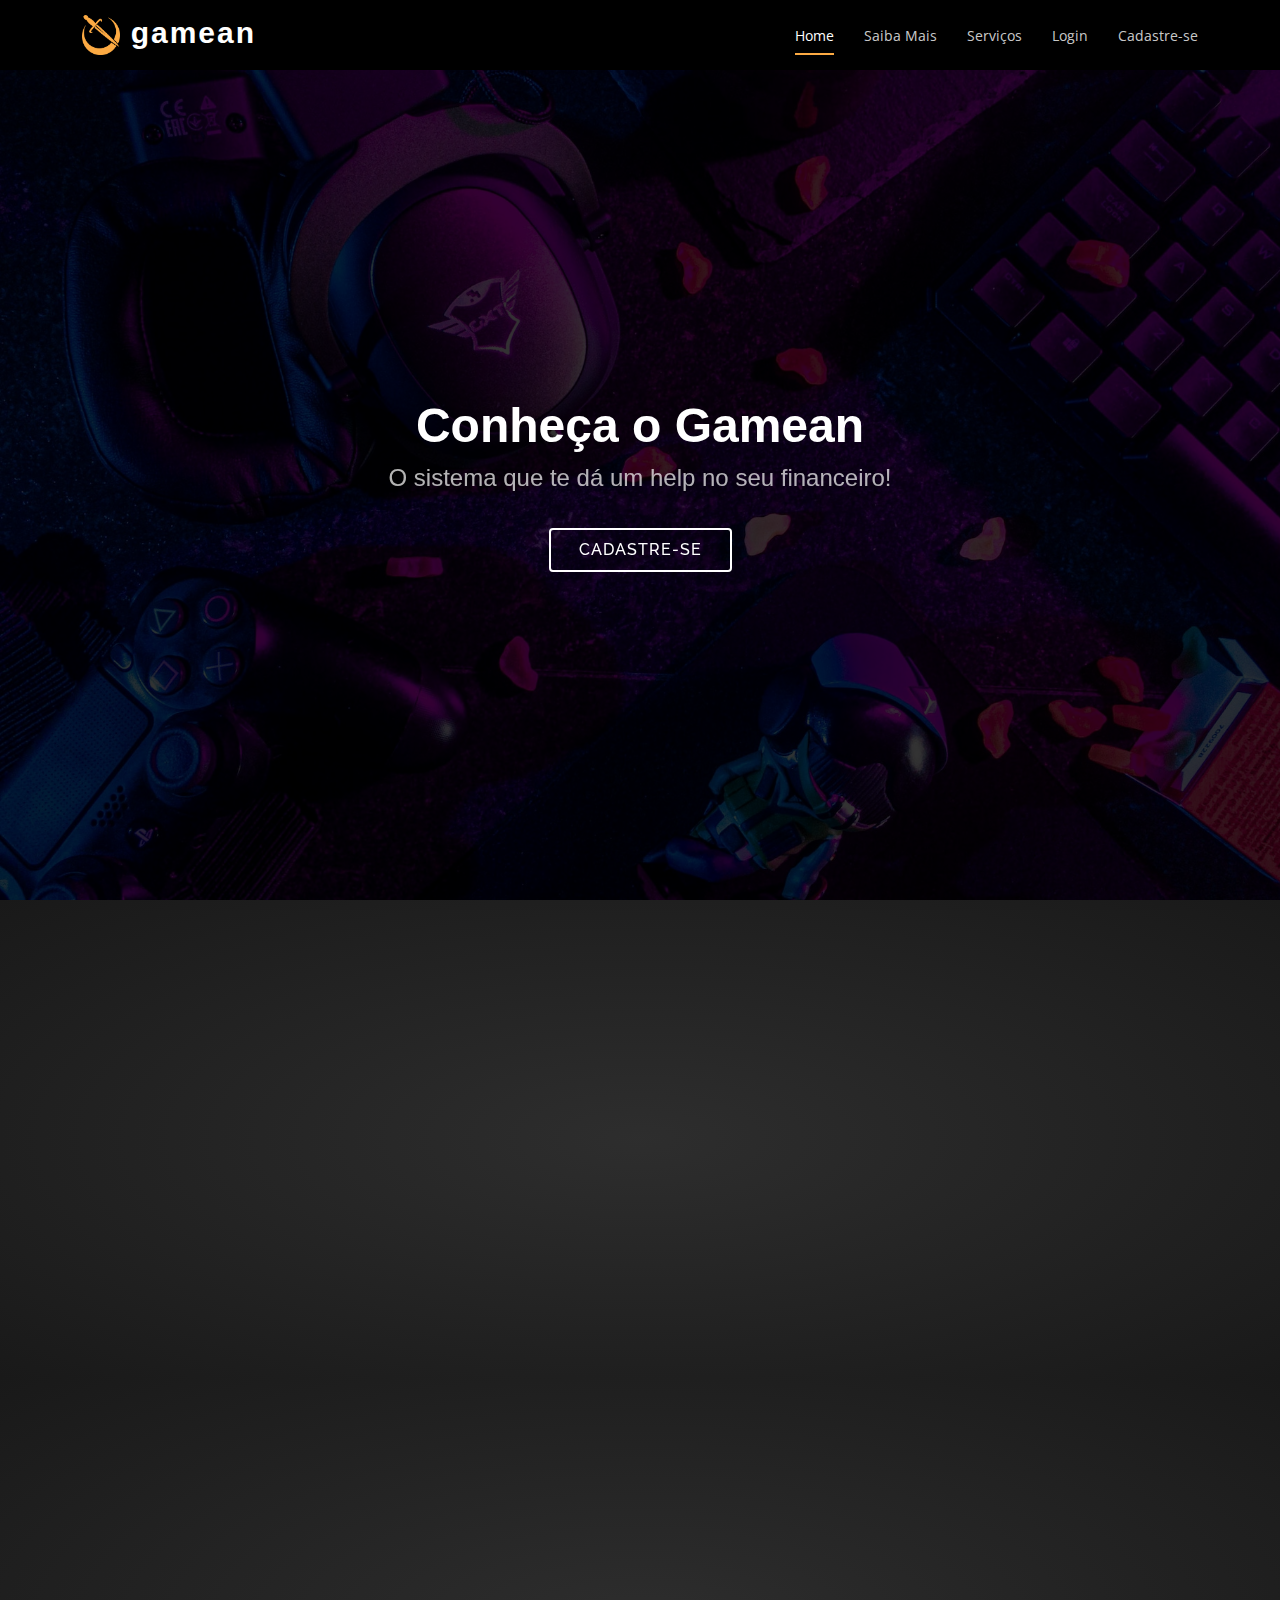
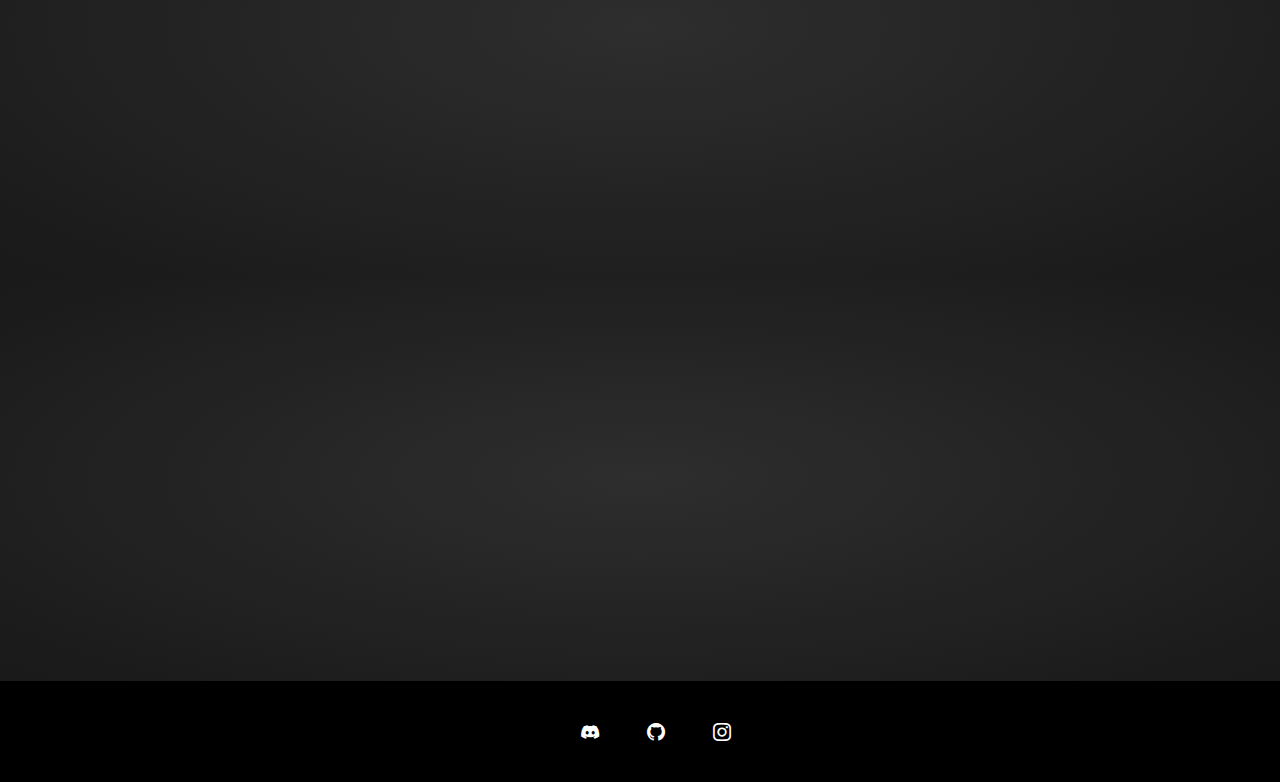
<file: index.html>
<!DOCTYPE html>
<html lang="pt-BR">

<head>
  <meta charset="utf-8">
  <meta content="width=device-width, initial-scale=1.0" name="viewport">

  <title>Gamean</title>
  <meta content="" name="description">
  <meta content="" name="keywords">

  <!-- Favicons -->
  <link href="static/img/logo-gamean-branco-1000x1000.png" rel="icon">

  <!-- Google Fonts -->
  <link href="https://fonts.cdnfonts.com/css/megabyte?styles=84957" rel="stylesheet">
  <link href="https://fonts.googleapis.com/css?family=Open+Sans:300,300i,400,400i,600,600i,700,700i|Raleway:300,300i,400,400i,500,500i,600,600i,700,700i|Poppins:300,300i,400,400i,500,500i,600,600i,700,700i" rel="stylesheet">

  <!-- Vendor CSS Files -->
  <link href="static/vendor/aos/aos.css" rel="stylesheet">
  <link href="static/vendor/bootstrap/css/bootstrap.min.css" rel="stylesheet">
  <link href="static/vendor/bootstrap-icons/bootstrap-icons.css" rel="stylesheet">

  <!-- Template Main CSS File -->
  <link href="static/css/style.css" rel="stylesheet">

</head>

<body>

  <!-- ======= Header ======= -->
  <header id="header" class="fixed-top d-flex align-items-center">
    <div class="container d-flex justify-content-between">

      <div class="logo">
        <h1><a href="/"><img src="static/img/logo-gamean-colorido-1000x1000.png"> gamean</a></h1>
      </div>

      <nav id="navbar" class="navbar">
        <ul>
          <li><a class="nav-link scrollto active" href="#hero">Home</a></li>
          <li><a class="nav-link scrollto" href="#about">Saiba Mais</a></li>
          <li><a class="nav-link scrollto" href="#services">Serviços</a></li>
          <li><a class="nav-link" href="/login">Login</a></li>
          <li><a class="nav-link" href="/signup">Cadastre-se</a></li>
        </ul>
        <i class="bi bi-list mobile-nav-toggle"></i>
      </nav><!-- .navbar -->

    </div>
  </header><!-- End Header -->

  <!-- ======= Hero Section ======= -->
  <section id="hero" class="d-flex flex-column justify-content-center align-items-center">
    <div class="container text-center text-md-left" data-aos="fade-up">
      <h1>Conheça o Gamean</h1>
      <h2>O sistema que te dá um help no seu financeiro!</h2>
      <a href="/signup" class="btn-get-started">Cadastre-se</a>
    </div>
  </section><!-- End Hero -->

  <main id="main">

    <!-- ======= About Section ======= -->
    <section id="about" class="about">
      <div class="container text-white">

        <div class="row">
          <div class="col-xl-6 col-lg-7" data-aos="fade-right">
            <img src="static/img/img-about.jpg" class="img-fluid" alt="">
          </div>
          <div class="col-xl-6 col-lg-5 pt-5 pt-lg-0">
            <h3 data-aos="fade-up">Gerencie suas finanças como um verdadeiro campeão.</h3>
            <div class="icon-box" data-aos="fade-up">

              <h4>Dê um upgrade nas suas finanças e conquiste sua liberdade!</h4>
              <p>Nosso website de gerenciamento financeiro foi criado para gamers e streamers que desejam alcançar
                o sucesso financeiro enquanto se divertem. Aprenda a maximizar ganhos, planejar orçamento e investir
                de forma inteligente, independentemente do seu nível de experiência. Junte-se a nós e jogue com as
                regras do sucesso financeiro.</p>
            </div>
          </div>
        </div>

      </div>
    </section><!-- End About Section -->
    <!-- ======= Features Section ======= -->
    <section id="features" class="features">
      <div class="container">

        <div class="row">
          <div class="col-lg-4 mb-5 mb-lg-0" data-aos="fade-right" style="border-radius: 25%;">
            <ul class="nav nav-tabs flex-column">
              <li class="nav-item">
                <a class="nav-link active show" data-bs-toggle="tab" href="#tab-1">
                  <h4>Cansado de Sofrer?</h4>
                  <p>Deixe suas finanças conosco!</p>
                </a>
              </li>
              <li class="nav-item mt-2">
                <a class="nav-link" data-bs-toggle="tab" href="#tab-2">
                  <h4>Expanda seu inventário financeiro</h4>
                  <p>Conquiste uma vida gamer próspera!</p>
                </a>
              </li>
              <li class="nav-item mt-2">
                <a class="nav-link" data-bs-toggle="tab" href="#tab-3">
                  <h4>Foco no Clutch!</h4>
                  <p>Faça seus ganhos crescerem junto com suas ranqueadas!</p>
                </a>
              </li>
              <li class="nav-item mt-2">
                <a class="nav-link" data-bs-toggle="tab" href="#tab-4">
                  <h4>Gerencie seu Loot</h4>
                  <p>Ganhe no mundo real com nosso sistema financeiro gamer-friendly!</p>
                </a>
              </li>
            </ul>
          </div>
          <div class="col-lg-7 ml-auto" data-aos="fade-left">
            <div class="tab-content">
              <div class="tab-pane active show" id="tab-1">
                <figure>
                  <img src="static/img/features-1.jpg" alt="" class="img-fluid">
                </figure>
              </div>
              <div class="tab-pane" id="tab-2">
                <figure>
                  <img src="static/img/features-2.jpg" alt="" class="img-fluid">
                </figure>
              </div>
              <div class="tab-pane" id="tab-3">
                <figure>
                  <img src="static/img/features-3.jpg" alt="" class="img-fluid">
                </figure>
              </div>
              <div class="tab-pane" id="tab-4">
                <figure>
                  <img src="static/img/features-4.jpg" alt="" class="img-fluid">
                </figure>
              </div>
            </div>
          </div>
        </div>

      </div>
    </section><!-- End Features Section -->

    <!-- ======= Services Section ======= -->
    <section id="services" class="services section-bg">
      <div class="container">

        <div class="section-title" data-aos="fade-up">
          <h2>Nossos Serviços</h2>
        </div>

        <div class="row">
          <div class="col-md-6 col-lg-3 d-flex align-items-stretch mb-5 mb-lg-0" data-aos="fade-up">
            <div class="icon-box icon-box-white">
              <div class="icon"><i class="bi bi-exclamation-circle"></i></div>
              <h4 class="title mt-3">Avisos e Limites</h4>
              <p class="description">Receba alertas personalizados para controlar seus gastos e estabeleça limites financeiros.</p>
            </div>
          </div>

          <div class="col-md-6 col-lg-3 d-flex align-items-stretch mb-5 mb-lg-0" data-aos="fade-up" data-aos-delay="100">
            <div class="icon-box icon-box-green">
              <div class="icon"><i class="bi bi-piggy-bank"></i></div>
              <h4 class="title mt-3"><a href="">Visualização de Lucros</a></h4>
              <p class="description">Acompanhe facilmente seus ganhos com gráficos claros e detalhados.</p>
            </div>
          </div>

          <div class="col-md-6 col-lg-3 d-flex align-items-stretch mb-5 mb-lg-0" data-aos="fade-up" data-aos-delay="200">
            <div class="icon-box icon-box-blue">
              <div class="icon"><i class="bi bi-award"></i></div>
              <h4 class="title mt-3"><a href="">Tudo em um só lugar</a></h4>
              <p class="description">Tenha todas as informações financeiras em um único local para uma gestão completa.</p>
            </div>
          </div>

          <div class="col-md-6 col-lg-3 d-flex align-items-stretch mb-5 mb-lg-0" data-aos="fade-up" data-aos-delay="300">
            <div class="icon-box icon-box-pink">
              <div class="icon"><i class="bi bi-boxes"></i></div>
              <h4 class="title mt-3"><a href="">Fácil e Intuitivo</a></h4>
              <p class="description">Navegue e tome decisões financeiras com confiança, sem conhecimentos avançados.</p>
            </div>
          </div>

        </div>

      </div>
    </section><!-- End Services Section -->
  </main><!-- End #main -->

  <!-- ======= Footer ======= -->
  <footer id="footer">
    <div class="container">
      <ul class="wrapper">
        <li class="icon discord">
          <span class="tooltip">Discord</span>
          <span><i class="bi bi-discord"></i></span>
        </li>
        <li class="icon github">
          <span class="tooltip">Github</span>
          <span><i class="bi bi-github"></i></span>
        </li>
        <li class="icon instagram">
          <span class="tooltip">Instagram</span>
          <span><i class="bi bi-instagram"></i></span>
        </li>
      </ul>
    </div>
  </footer>
  <!-- End Footer -->

  <a href="#" class="back-to-top d-flex align-items-center justify-content-center"><i class="bi bi-arrow-up-short"></i></a>


  <script src="static/vendor/aos/aos.js"></script>
  <script src="static/vendor/bootstrap/js/bootstrap.bundle.min.js"></script>
  <script src="static/vendor/glightbox/js/glightbox.min.js"></script>

  <script src="static/vendor/swiper/swiper-bundle.min.js"></script>


  <script src="static/js/main.js"></script>

</body>

</html>
</file>
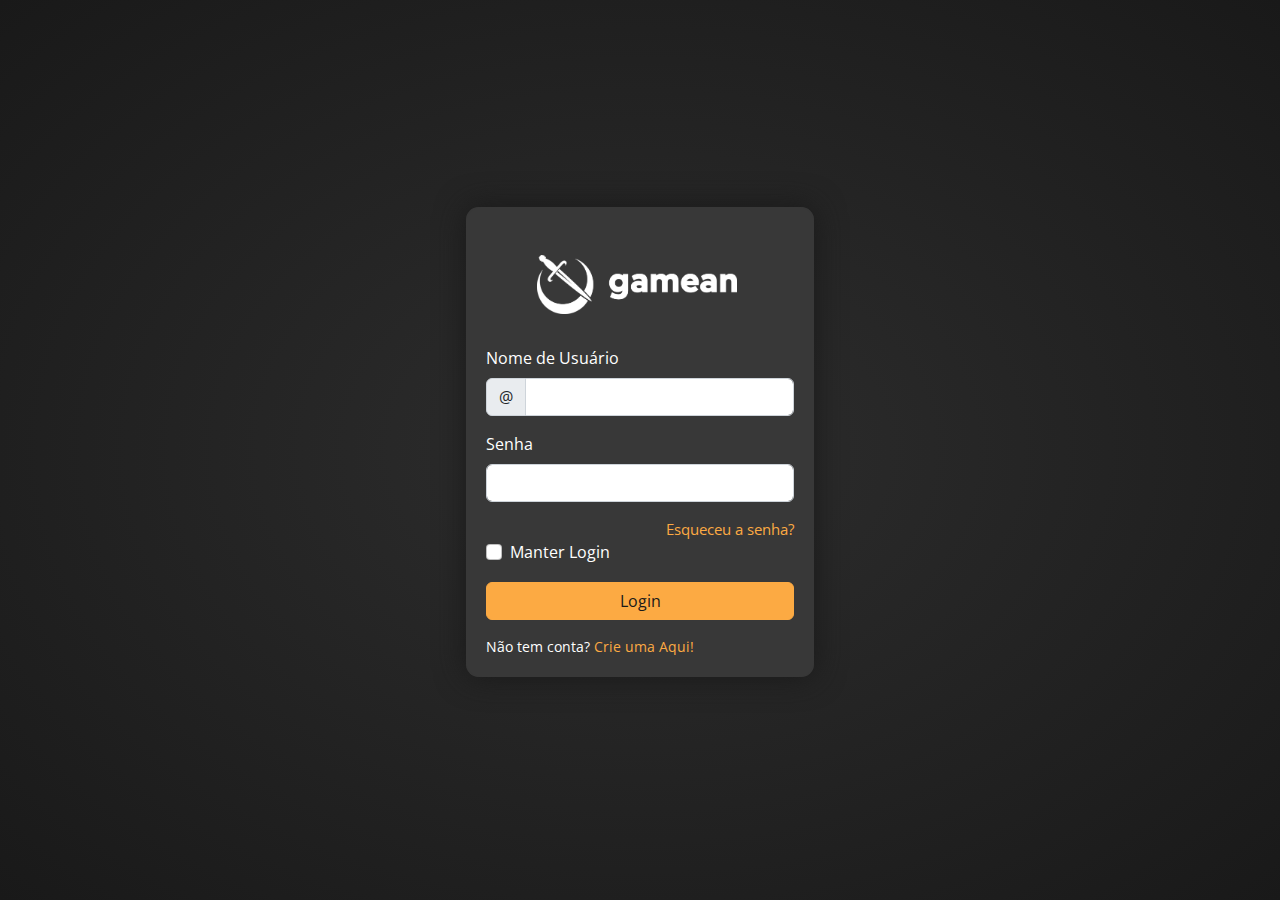
<file: pages-login.html>
<!DOCTYPE html>
<html lang="pt-BR">

<head>
  <meta charset="utf-8">
  <meta content="width=device-width, initial-scale=1.0" name="viewport">

  <title>Login</title>

  <link href="static/img/favicon.png" rel="stylesheet">
  <link href="static/img/apple-touch-icon.png" rel="stylesheet">

  <link href="https://fonts.gstatic.com" rel="preconnect">
  <link href="https://fonts.googleapis.com/css?family=Open+Sans:300,300i,400,400i,600,600i,700,700i|Nunito:300,300i,400,400i,600,600i,700,700i|Poppins:300,300i,400,400i,500,500i,600,600i,700,700i" rel="stylesheet">
  <link href="https://fonts.googleapis.com/css2?family=Raleway:wght@500&display=swap" rel="stylesheet">

  <link href="static/vendor/bootstrap/css/bootstrap.min.css" rel="stylesheet">
  <link href="static/css/style.css" rel="stylesheet">
  <link href="static/css/inner-style.css" rel="stylesheet">
</head>
<body>
  <main>
    <div class="container">
      <section class="section register min-vh-100 d-flex flex-column align-items-center justify-content-center py-4">
        <div class="container">
          <div class="row justify-content-center">
            <div class="col-lg-4 col-md-6 d-flex flex-column align-items-center justify-content-center">
              <div class="card mb-3">
                <div class="inner-card-body">
                  <div class="pt-4 pb-2">
                    <div class="d-flex justify-content-center py-4">
                      <a href="/" class="logo-inner d-flex align-items-center w-auto">
                          <img src="static/img/logo-gamean-branco.png">
                      </a>
                    </div>
                  </div>
                  <form class="row g-3 needs-validation" novalidate>
                    <div class="col-12">
                      <label for="username" class="form-label">Nome de Usuário</label>
                      <div class="input-group has-validation">
                        <span class="input-group-text" id="inputGroupPrepend">@</span>
                        <input type="text" name="username" class="form-control" id="username" required>
                        <div class="invalid-feedback">Insira seu nome de usuário.</div>
                      </div>
                    </div>

                    <div class="col-12">
                      <label for="yourPassword" class="form-label">Senha</label>
                      <input type="password" name="password" class="form-control" id="yourPassword" required>
                      <div class="invalid-feedback">Insira sua senha!</div>
                    </div>

                    <div class="col-12">
                      <span class="d-flex justify-content-end">
                          <a href="/" style="font-size: 0.95rem;">Esqueceu a senha?</a>
                        </span>
                      <div class="form-check">
                        <input class="form-check-input" type="checkbox" name="remember" value="true" id="rememberMe">
                        <label class="form-check-label" for="rememberMe">Manter Login</label>
                      </div>
                    </div>
                    <div class="col-12">
                      <button class="btn btn-primary w-100" type="submit">Login</button>
                    </div>
                    <div class="col-12">
                      <p class="small mb-0">Não tem conta? <a href="/signup">Crie uma Aqui!</a></p>
                    </div>
                  </form>
                </div>
              </div>
            </div>
          </div>
        </div>
      </section>
    </div>
  </main>
  <a href="#" class="back-to-top d-flex align-items-center justify-content-center"><i class="bi bi-arrow-up-short"></i></a>

  <script src="static/js/main.js"></script>
  <script src="static/vendor/bootstrap/js/bootstrap.bundle.min.js"></script>

</body>
</html>
</file>
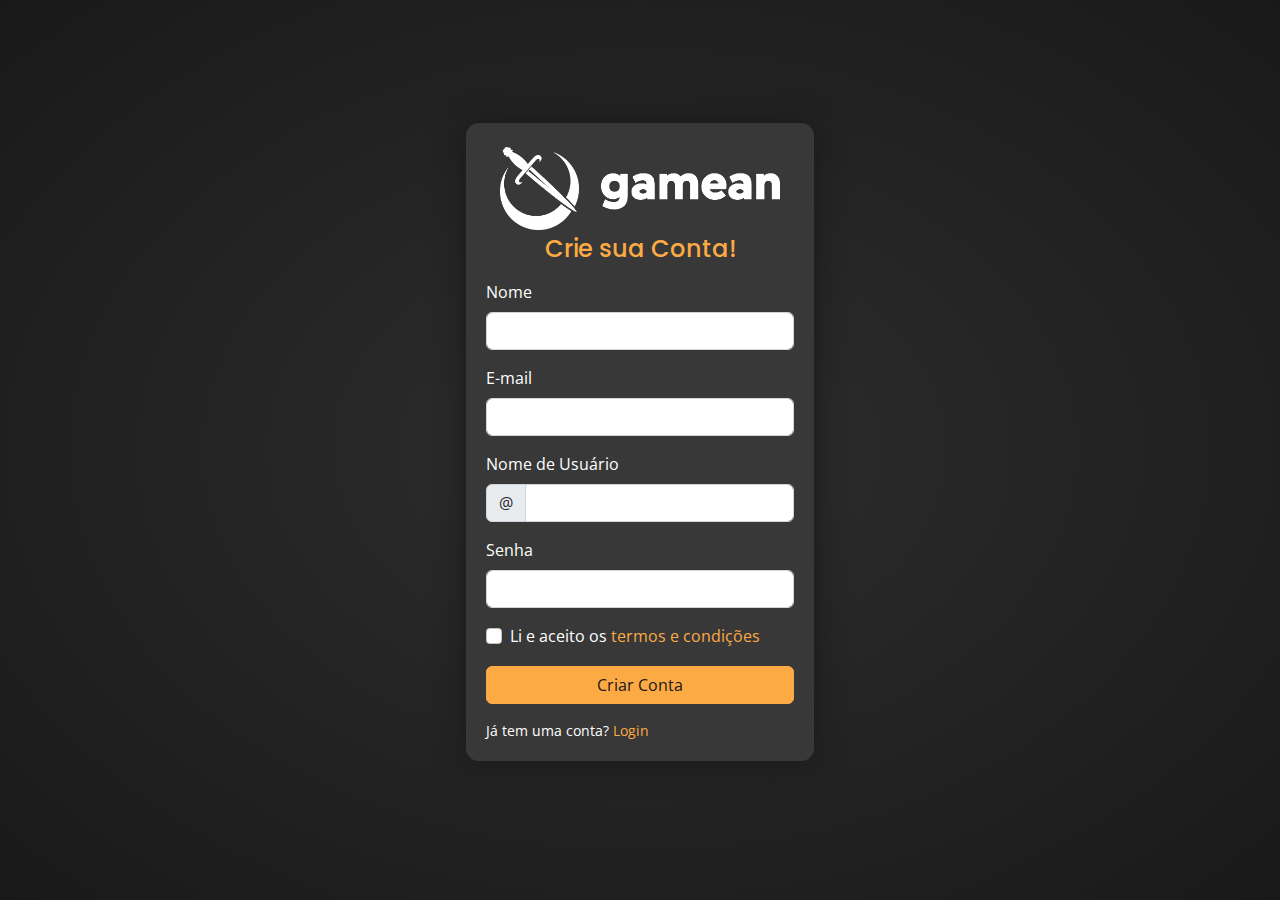
<file: pages-register.html>
<!DOCTYPE html>
<html lang="en">

<head>
  <meta charset="utf-8">
  <meta content="width=device-width, initial-scale=1.0" name="viewport">

  <title>Cadastre-se</title>

  <!-- Favicons -->
  <link href="static/img/favicon.png" rel="stylesheet">
  <link href="static/img/apple-touch-icon.png" rel="stylesheet">

  <!-- Google Fonts -->
  <link href="https://fonts.gstatic.com" rel="preconnect">
  <link href="https://fonts.googleapis.com/css?family=Open+Sans:300,300i,400,400i,600,600i,700,700i|Nunito:300,300i,400,400i,600,600i,700,700i|Poppins:300,300i,400,400i,500,500i,600,600i,700,700i" rel="stylesheet">

  <!-- Vendor CSS Files -->
  <link href="static/vendor/bootstrap/css/bootstrap.min.css" rel="stylesheet">
  <link href="static/css/style.css" rel="stylesheet">
  <link href="static/css/inner-style.css" rel="stylesheet">
  <link href="static/vendor/bootstrap-icons/bootstrap-icons.css" rel="stylesheet">

</head>

<body>

  <main>
    <div class="container">

      <section class="section register min-vh-100 d-flex flex-column align-items-center justify-content-center py-4">
        <div class="container">
          <div class="row justify-content-center">
            <div class="col-lg-4 col-md-6 d-flex flex-column align-items-center justify-content-center">

              <div class="card mb-3">

                <div class="inner-card-body">

                  <div class="pt-4 pb-2">
                    <div class="d-flex justify-content-center">
                      <img class="logo-inner" src="static/img/logo-gamean-branco.png">
                    </div>
                    <h6 class="card-title text-center pb-0 fs-4">Crie sua Conta!</h6>
                  </div>

                  <form class="row g-3 needs-validation" novalidate>
                    <div class="col-12">
                      <label for="name" class="form-label">Nome</label>
                      <input type="text" name="name" class="form-control" id="name" required>
                      <div class="invalid-feedback">Digite seu nome</div>
                    </div>

                    <div class="col-12">
                      <label for="email" class="form-label">E-mail</label>
                      <input type="email" name="email" class="form-control" id="email" required>
                      <div class="invalid-feedback"></div>
                      <div class="invalid-feedback">Digite seu endereço de E-mail</div>
                    </div>

                    <div class="col-12">
                      <label for="username" class="form-label">Nome de Usuário</label>
                      <div class="input-group has-validation">
                        <span class="input-group-text" id="inputGroupPrepend">@</span>
                        <input type="text" name="username" class="form-control" id="username" required>
                        <div class="invalid-feedback">Escolha um nome de usuário</div>
                      </div>
                    </div>

                    <div class="col-12">
                      <label for="password" class="form-label">Senha</label>
                      <input type="password" name="password" class="form-control" id="password" required>
                      <div class="invalid-feedback">Digite uma senha</div>
                    </div>

                    <div class="col-12">
                      <div class="form-check">
                        <input class="form-check-input" name="terms" type="checkbox" value="" id="acceptTerms" required>
                        <label class="form-check-label" for="acceptTerms">Li e aceito os <a href="#">termos e condições</a></label>
                      </div>
                    </div>
                    <div class="col-12">
                      <button class="btn btn-primary w-100" type="submit">Criar Conta</button>
                    </div>
                    <div class="col-12">
                      <p class="small mb-0">Já tem uma conta? <a href="/login">Login</a></p>
                    </div>
                  </form>
                </div>
              </div>
            </div>
          </div>
        </div>

      </section>

    </div>
  </main>

  <a href="#" class="back-to-top d-flex align-items-center justify-content-center"><i class="bi bi-arrow-up-short"></i></a>

  <script src="static/js/main.js"></script>
  <script src="static/vendor/bootstrap/js/bootstrap.bundle.min.js"></script>

</body>

</html>
</file>
<file: static/css/style.css>
/**
* Template Name: Maxim
* Updated: Mar 10 2023 with Bootstrap v5.2.3
* Template URL: https://bootstrapmade.com/maxim-free-onepage-bootstrap-theme/
* Author: BootstrapMade.com
* License: https://bootstrapmade.com/license/
*/

/*--------------------------------------------------------------
# General
--------------------------------------------------------------*/
:root {
  scroll-behavior: smooth;
}

body {
  font-family: "Open Sans", sans-serif;
  background: radial-gradient(farthest-corner, #383838 -50%, #191919);
}

a {
  color: #fcaa43;
  text-decoration: none;
}

a:hover {
  color: #ab77fa;
  text-decoration: none;
}

h1,
h2,
h3,
h4,
h5,
h6 {
  font-family: 'Megabyte', sans-serif;
}

/*--------------------------------------------------------------
# Back to top button
--------------------------------------------------------------*/
.back-to-top {
  position: fixed;
  visibility: hidden;
  opacity: 0;
  right: 15px;
  bottom: 15px;
  z-index: 996;
  background: #fcaa43;
  width: 40px;
  height: 40px;
  border-radius: 4px;
  transition: all 0.4s;
}

.back-to-top i {
  font-size: 28px;
  color: #fff;
  line-height: 0;
}

.back-to-top:hover {
  background: #fcaa43;
  color: #fff;
}

.back-to-top.active {
  visibility: visible;
  opacity: 1;
}

/*--------------------------------------------------------------
# Disable aos animation delay on mobile devices
--------------------------------------------------------------*/
@media screen and (max-width: 768px) {
  [data-aos-delay] {
    transition-delay: 0 !important;
  }
}

/*--------------------------------------------------------------
# Header
--------------------------------------------------------------*/
#header {
  height: 70px;
  transition: all 0.5s;
  z-index: 997;
  background: #000;
}

#header .logo h1 {
  font-size: 30px;
  margin: 0;
  padding: 6px 0;
  line-height: 1;
  font-weight: 700;
  letter-spacing: 2px;
}

#header .logo h1 a,
#header .logo h1 a:hover {
  color: #fff;
  text-decoration: none;
}

#header .logo img {
  padding: 0;
  margin: 0;
  max-height: 40px;
}

@media (max-width: 992px) {
  #header {
    height: 60px;
  }
}

/*--------------------------------------------------------------
# Navigation Menu
--------------------------------------------------------------*/
/**
* Desktop Navigation 
*/
.navbar {
  padding: 0;
}

.navbar ul {
  margin: 0;
  padding: 0;
  display: flex;
  list-style: none;
  align-items: center;
}

.navbar li {
  position: relative;
}

.navbar>ul>li+li {
  margin-left: 30px;
}

.navbar a,
.navbar a:focus {
  display: flex;
  align-items: center;
  justify-content: space-between;
  padding: 12px 0;
  font-size: 14px;
  color: rgba(255, 255, 255, 0.8);
  white-space: nowrap;
  transition: 0.3s;
  position: relative;
}

.navbar a i,
.navbar a:focus i {
  font-size: 12px;
  line-height: 0;
  margin-left: 5px;
}

.navbar>ul>li>a:before {
  content: "";
  position: absolute;
  width: 100%;
  height: 2px;
  bottom: 3px;
  left: 0;
  background-color: #fcaa43;
  visibility: hidden;
  width: 0px;
  transition: all 0.3s ease-in-out 0s;
}

.navbar a:hover:before,
.navbar li:hover>a:before,
.navbar .active:before {
  visibility: visible;
  width: 100%;
}

.navbar a:hover,
.navbar .active,
.navbar .active:focus,
.navbar li:hover>a {
  color: #fff;
}

.navbar .dropdown ul {
  display: block;
  position: absolute;
  left: 0;
  top: 100%;
  margin: 0;
  padding: 10px 0;
  z-index: 99;
  opacity: 0;
  visibility: hidden;
  background: #fff;
  box-shadow: 0px 0px 30px rgba(127, 137, 161, 0.25);
  transition: 0.3s;
}

.navbar .dropdown ul li {
  min-width: 200px;
}

.navbar .dropdown ul a {
  padding: 10px 20px;
  font-size: 14px;
  text-transform: none;
  font-weight: 500;
  color: #062822;
}

.navbar .dropdown ul a i {
  font-size: 12px;
}

.navbar .dropdown ul a:hover,
.navbar .dropdown ul .active:hover,
.navbar .dropdown ul li:hover>a {
  color: #1bac91;
}

.navbar .dropdown:hover>ul {
  opacity: 1;
  visibility: visible;
}

.navbar .dropdown .dropdown ul {
  top: 0;
  left: calc(100% - 30px);
  visibility: hidden;
}

.navbar .dropdown .dropdown:hover>ul {
  opacity: 1;
  top: 0;
  left: 100%;
  visibility: visible;
}

@media (max-width: 1366px) {
  .navbar .dropdown .dropdown ul {
    left: -90%;
  }

  .navbar .dropdown .dropdown:hover>ul {
    left: -100%;
  }
}

/**
* Mobile Navigation 
*/
.mobile-nav-toggle {
  color: #fff;
  font-size: 28px;
  cursor: pointer;
  display: none;
  line-height: 0;
  transition: 0.5s;
}

@media (max-width: 991px) {
  .mobile-nav-toggle {
    display: block;
  }

  .navbar ul {
    display: none;
  }
}

.navbar-mobile {
  position: fixed;
  overflow: hidden;
  top: 0;
  right: 0;
  left: 0;
  bottom: 0;
  background: rgba(16, 31, 29, 0.9);
  transition: 0.3s;
  z-index: 0;
}

.navbar-mobile .mobile-nav-toggle {
  position: absolute;
  top: 15px;
  right: 15px;
}

.navbar-mobile ul {
  display: block;
  position: absolute;
  top: 55px;
  right: 15px;
  bottom: 15px;
  left: 15px;
  padding: 10px 0;
  background-color: #fff;
  overflow-y: auto;
  transition: 0.3s;
}

.navbar-mobile>ul>li+li {
  margin: 0;
}

.navbar-mobile a:hover:before,
.navbar-mobile li:hover>a:before,
.navbar-mobile .active:before {
  visibility: hidden;
}

.navbar-mobile a,
.navbar-mobile a:focus {
  padding: 10px 20px;
  font-size: 15px;
  color: #21413c;
}

.navbar-mobile a:hover,
.navbar-mobile .active,
.navbar-mobile li:hover>a {
  color: #1bac91;
}

.navbar-mobile .getstarted,
.navbar-mobile .getstarted:focus {
  margin: 15px;
}

.navbar-mobile .dropdown ul {
  position: static;
  display: none;
  margin: 10px 20px;
  padding: 10px 0;
  z-index: 99;
  opacity: 1;
  visibility: visible;
  background: #fff;
  box-shadow: 0px 0px 30px rgba(127, 137, 161, 0.25);
}

.navbar-mobile .dropdown ul li {
  min-width: 200px;
}

.navbar-mobile .dropdown ul a {
  padding: 10px 20px;
}

.navbar-mobile .dropdown ul a i {
  font-size: 12px;
}

.navbar-mobile .dropdown ul a:hover,
.navbar-mobile .dropdown ul .active:hover,
.navbar-mobile .dropdown ul li:hover>a {
  color: #1bac91;
}

.navbar-mobile .dropdown>.dropdown-active {
  display: block;
}

/*--------------------------------------------------------------
# Hero Section
--------------------------------------------------------------*/
#hero {
  width: 100%;
  height: calc(100vh - 70px);
  background: url("../img/hero-bg.jpg") center center;
  background-size: cover;
  position: relative;
  margin-top: 70px;
  padding: 0;
}

#hero:before {
  content: "";
  background: rgba(0, 0, 0, 0.8);
  position: absolute;
  bottom: 0;
  top: 0;
  left: 0;
  right: 0;
}

#hero .container {
  z-index: 2;
}

#hero h1 {
  margin: 0 0 10px 0;
  font-size: 48px;
  font-weight: 700;
  line-height: 56px;
  color: #fff;
}

#hero h2 {
  color: rgba(255, 255, 255, 0.7);
  margin-bottom: 35px;
  font-size: 24px;
}

#hero .btn-get-started {
  font-family: "Raleway", sans-serif;
  text-transform: uppercase;
  font-weight: 500;
  font-size: 16px;
  letter-spacing: 1px;
  display: inline-block;
  padding: 8px 28px;
  border-radius: 4px;
  transition: 0.5s;
  border: 2px solid #fff;
  color: #fff;
}

#hero .btn-get-started:hover {
  border-color: #fcaa43;
  color: #000;
  background: #fcaa43;
}

@media (min-width: 1024px) {
  #hero {
    background-attachment: fixed;
  }
}

@media (max-width: 992px) {
  #hero {
    margin-top: 60px;
    height: calc(100vh - 60px);
  }
}

@media (max-width: 768px) {
  #hero h1 {
    font-size: 28px;
    line-height: 36px;
  }

  #hero h2 {
    font-size: 18px;
    line-height: 24px;
    margin-bottom: 30px;
  }
}

/*--------------------------------------------------------------
# Sections General
--------------------------------------------------------------*/
section {
  padding: 0 0;
  overflow: hidden;
}

.section-bg {
  background-color: #f2f9f8;
}

.section-title {
  padding-bottom: 40px;
  text-align: center;
  color: #fff;
}

.section-title h2 {
  font-size: 36px;
  font-weight: 300;
  margin-bottom: 20px;
  padding-bottom: 0;
  color: #fcaa43;
}

.section-title p {
  margin-bottom: 0;
}

/*--------------------------------------------------------------
# Breadcrumbs
--------------------------------------------------------------*/
.breadcrumbs {
  padding: 20px 0;
  background-color: #f7f7f7;
  min-height: 40px;
  margin-top: 72px;
}

@media (max-width: 992px) {
  .breadcrumbs {
    margin-top: 60px;
  }
}

.breadcrumbs h2 {
  font-size: 24px;
  font-weight: 300;
  margin: 0;
}

@media (max-width: 992px) {
  .breadcrumbs h2 {
    margin: 0 0 10px 0;
  }
}

.breadcrumbs ol {
  display: flex;
  flex-wrap: wrap;
  list-style: none;
  padding: 0;
  margin: 0;
  font-size: 14px;
}

.breadcrumbs ol li+li {
  padding-left: 10px;
}

.breadcrumbs ol li+li::before {
  display: inline-block;
  padding-right: 10px;
  color: #6c757d;
  content: "/";
}

@media (max-width: 768px) {
  .breadcrumbs .d-flex {
    display: block !important;
  }

  .breadcrumbs ol {
    display: block;
  }

  .breadcrumbs ol li {
    display: inline-block;
  }
}

/*--------------------------------------------------------------
# About
--------------------------------------------------------------*/
.about{
  background: radial-gradient(farthest-corner, #383838 -50%, #191919);
  color: #fff;
}

.about h3 {
  font-weight: 400;
  font-size: 34px;
  color: #ab77fa;
}

.about .icon-box {
  margin-top: 44px;
}

.about .icon-box i {
  font-size: 48px;
  float: left;
  color: #fcaa43;
}

.about .icon-box h4 {
  font-size: 22px;
  font-weight: 500;
  margin-left: 60px;
  color: #fcaa43;
}

.about .icon-box p {
  font-size: 15px;
  color: #fff;
  margin-left: 60px;
}

/*--------------------------------------------------------------
# Steps
--------------------------------------------------------------*/
.steps {
  background: radial-gradient(farthest-corner, #383838 -50%, #191919);
  padding: 50px 0 40px 0;
}

.steps .row {
  overflow: hidden;
}

.steps .content-item {
  padding: 40px;
  border-left: 1px solid #d4e9e6;
  border-bottom: 1px solid #d4e9e6;
  margin: -1px;
}

.steps .content-item span {
  display: block;
  font-size: 24px;
  font-weight: 400;
  color: #fcaa43;
}

.steps .content-item h4 {
  font-size: 28px;
  font-weight: 400;
  padding: 0;
  margin: 20px 0;
  color: #fcaa43;
}

.steps .content-item p {
  color: #fff;
  font-size: 15px;
  margin: 0;
  padding: 0;
}

@media (max-width: 768px) {
  .steps .content-item {
    padding: 40px 0;
  }
}

/*--------------------------------------------------------------
# Features
--------------------------------------------------------------*/
.features{
  background: radial-gradient(farthest-corner, #383838 -50%, #191919);
}

.features .nav-tabs {
  border: 0;
  background: #191919;
}

.features .nav-link {
  background: #191919;
  border: 0;
  padding: 20px;
  transition: 0.3s;
  color: #fcaa43;
  
}

.features .nav-link:hover {
  color: #fff;
}

.features .nav-link h4 {
  font-size: 18px;
  font-weight: 600;
}

.features .nav-link p {
  font-size: 14px;
  margin-bottom: 0;
}

.features .nav-link.active {
  box-shadow: 0px 2px 15px rgba(0, 0, 0, 0.12);
  background: #191919;
  color: #fff;
}

.features .nav-link.active h4 {
  color: #fff;
}

.features .tab-pane.active {
  animation: slide-down 0.5s ease-out;
}

@keyframes slide-down {
  0% {
    opacity: 0;
  }

  100% {
    opacity: 1;
  }
}

/*--------------------------------------------------------------
# Services
--------------------------------------------------------------*/
.services{
  background: radial-gradient(farthest-corner, #383838 -50%, #191919);
}

.services .icon-box {
  padding: 30px;
  position: relative;
  overflow: hidden;
  margin: 0;
  background: #383838;
  transition: all 0.3s ease-in-out;
  border-radius: 15px;
  text-align: center;
  border-bottom: 3px solid #383838;
  color: #fff;
}

.services .icon-box:hover {
  box-shadow: 0 2px 29px 0 rgba(37, 37, 37, 0.1);
}

.services .icon i {
  font-size: 48px;
  line-height: 1;
  margin-bottom: 15px;
}

.services .title {
  font-weight: 700;
  margin-bottom: 15px;
  font-size: 18px;
}

.services .title a {
  color: #fff;
}

.services .description {
  font-size: 15px;
  line-height: 28px;
  margin-bottom: 0;
}

.services .icon-box-pink .icon i {
  color: #ff689b;
}

.services .icon-box-cyan .icon i {
  color: #3fcdc7;
}

.services .icon-box-green .icon i {
  color: #41cf2e;
}

.services .icon-box-blue .icon i {
  color: #2282ff;
}

/*--------------------------------------------------------------
# Testimonials
--------------------------------------------------------------*/
.testimonials .testimonials-carousel,
.testimonials .testimonials-slider {
  overflow: hidden;
}

.testimonials .testimonial-item {
  box-sizing: content-box;
  min-height: 320px;
}

.testimonials .testimonial-item .testimonial-img {
  width: 90px;
  border-radius: 50%;
  margin: -40px 0 0 40px;
  position: relative;
  z-index: 2;
  border: 6px solid #fff;
}

.testimonials .testimonial-item h3 {
  font-size: 18px;
  font-weight: bold;
  margin: 10px 0 5px 45px;
  color: #111;
}

.testimonials .testimonial-item h4 {
  font-size: 14px;
  color: #999;
  margin: 0 0 0 45px;
}

.testimonials .testimonial-item .quote-icon-left,
.testimonials .testimonial-item .quote-icon-right {
  color: #a8d3cc;
  font-size: 26px;
}

.testimonials .testimonial-item .quote-icon-left {
  display: inline-block;
  left: -5px;
  position: relative;
}

.testimonials .testimonial-item .quote-icon-right {
  display: inline-block;
  right: -5px;
  position: relative;
  top: 10px;
}

.testimonials .testimonial-item p {
  font-style: italic;
  margin: 0 15px 0 15px;
  padding: 20px 20px 60px 20px;
  background: #eff7f6;
  position: relative;
  border-radius: 6px;
  position: relative;
  z-index: 1;
}

.testimonials .swiper-pagination {
  margin-top: 20px;
  position: relative;
}

.testimonials .swiper-pagination .swiper-pagination-bullet {
  width: 12px;
  height: 12px;
  background-color: #fff;
  opacity: 1;
  border: 1px solid #1bac91;
}

.testimonials .swiper-pagination .swiper-pagination-bullet-active {
  background-color: #1bac91;
}

/*--------------------------------------------------------------
# Portfolio
--------------------------------------------------------------*/
.portfolio .portfolio-item {
  margin-bottom: 30px;
}

.portfolio #portfolio-flters {
  padding: 0;
  margin: 0 auto 35px auto;
  list-style: none;
  text-align: center;
  background: #fff;
  box-shadow: 0px 2px 15px rgba(0, 0, 0, 0.1);
  border-radius: 50px;
  padding: 8px 20px;
}

.portfolio #portfolio-flters li {
  cursor: pointer;
  display: inline-block;
  padding: 10px 15px 8px 15px;
  font-size: 14px;
  font-weight: 600;
  line-height: 1;
  text-transform: uppercase;
  color: #444444;
  margin-bottom: 5px;
  transition: all 0.3s ease-in-out;
}

.portfolio #portfolio-flters li:hover,
.portfolio #portfolio-flters li.filter-active {
  color: #1bac91;
}

.portfolio #portfolio-flters li:last-child {
  margin-right: 0;
}

.portfolio .portfolio-wrap {
  transition: 0.3s;
  position: relative;
  overflow: hidden;
  z-index: 1;
  background: rgba(0, 0, 0, 0.6);
}

.portfolio .portfolio-wrap::before {
  content: "";
  background: rgba(0, 0, 0, 0.5);
  position: absolute;
  left: 30px;
  right: 30px;
  top: 30px;
  bottom: 30px;
  transition: all ease-in-out 0.3s;
  z-index: 2;
  opacity: 0;
}

.portfolio .portfolio-wrap .portfolio-info {
  opacity: 0;
  position: absolute;
  top: 0;
  left: 0;
  right: 0;
  bottom: 0;
  text-align: center;
  z-index: 3;
  transition: all ease-in-out 0.3s;
  display: flex;
  flex-direction: column;
  justify-content: center;
  align-items: center;
}

.portfolio .portfolio-wrap .portfolio-info::before {
  display: block;
  content: "";
  width: 48px;
  height: 48px;
  position: absolute;
  top: 35px;
  left: 35px;
  border-top: 3px solid #fff;
  border-left: 3px solid #fff;
  transition: all 0.5s ease 0s;
  z-index: 9994;
}

.portfolio .portfolio-wrap .portfolio-info::after {
  display: block;
  content: "";
  width: 48px;
  height: 48px;
  position: absolute;
  bottom: 35px;
  right: 35px;
  border-bottom: 3px solid #fff;
  border-right: 3px solid #fff;
  transition: all 0.5s ease 0s;
  z-index: 9994;
}

.portfolio .portfolio-wrap .portfolio-info h4 {
  font-size: 20px;
  color: #fff;
  font-weight: 600;
}

.portfolio .portfolio-wrap .portfolio-info p {
  color: #ffffff;
  font-size: 14px;
  text-transform: uppercase;
  padding: 0;
  margin: 0;
}

.portfolio .portfolio-wrap .portfolio-links {
  text-align: center;
  z-index: 4;
}

.portfolio .portfolio-wrap .portfolio-links a {
  color: #fff;
  margin: 0 2px;
  font-size: 28px;
  display: inline-block;
  transition: 0.3s;
}

.portfolio .portfolio-wrap .portfolio-links a:hover {
  color: #4ae3c6;
}

.portfolio .portfolio-wrap:hover::before {
  top: 0;
  left: 0;
  right: 0;
  bottom: 0;
  opacity: 1;
}

.portfolio .portfolio-wrap:hover .portfolio-info {
  opacity: 1;
}

.portfolio .portfolio-wrap:hover .portfolio-info::before {
  top: 15px;
  left: 15px;
}

.portfolio .portfolio-wrap:hover .portfolio-info::after {
  bottom: 15px;
  right: 15px;
}

/*--------------------------------------------------------------
# Portfolio Details
--------------------------------------------------------------*/
.portfolio-details {
  padding-top: 40px;
}

.portfolio-details .portfolio-details-slider img {
  width: 100%;
}

.portfolio-details .portfolio-details-slider .swiper-pagination {
  margin-top: 20px;
  position: relative;
}

.portfolio-details .portfolio-details-slider .swiper-pagination .swiper-pagination-bullet {
  width: 12px;
  height: 12px;
  background-color: #fff;
  opacity: 1;
  border: 1px solid #1bac91;
}

.portfolio-details .portfolio-details-slider .swiper-pagination .swiper-pagination-bullet-active {
  background-color: #1bac91;
}

.portfolio-details .portfolio-info {
  padding: 30px;
  box-shadow: 0px 0 30px rgba(33, 65, 60, 0.08);
}

.portfolio-details .portfolio-info h3 {
  font-size: 22px;
  font-weight: 700;
  margin-bottom: 20px;
  padding-bottom: 20px;
  border-bottom: 1px solid #eee;
}

.portfolio-details .portfolio-info ul {
  list-style: none;
  padding: 0;
  font-size: 15px;
}

.portfolio-details .portfolio-info ul li+li {
  margin-top: 10px;
}

.portfolio-details .portfolio-description {
  padding-top: 30px;
}

.portfolio-details .portfolio-description h2 {
  font-size: 26px;
  font-weight: 700;
  margin-bottom: 20px;
}

.portfolio-details .portfolio-description p {
  padding: 0;
}

/*--------------------------------------------------------------
# Team
--------------------------------------------------------------*/
.team .member {
  text-align: center;
  margin-bottom: 20px;
  background: #343a40;
  position: relative;
  overflow: hidden;
}

.team .member .member-info {
  opacity: 0;
  position: absolute;
  bottom: 0;
  top: 0;
  left: 0;
  right: 0;
  transition: 0.2s;
}

.team .member .member-info-content {
  position: absolute;
  left: 50px;
  right: 0;
  bottom: 0;
  transition: bottom 0.4s;
}

.team .member .member-info-content h4 {
  font-weight: 700;
  margin-bottom: 2px;
  font-size: 18px;
  color: #fff;
}

.team .member .member-info-content span {
  font-style: italic;
  display: block;
  font-size: 13px;
  color: #fff;
}

.team .member .social {
  position: absolute;
  left: -50px;
  top: 0;
  bottom: 0;
  width: 50px;
  transition: left ease-in-out 0.3s;
  background: rgba(0, 0, 0, 0.5);
  text-align: center;
}

.team .member .social a {
  transition: color 0.3s;
  display: block;
  color: #fff;
  margin-top: 15px;
}

.team .member .social a:hover {
  color: #1bac91;
}

.team .member .social i {
  font-size: 18px;
  margin: 0 2px;
}

.team .member:hover .member-info {
  background: linear-gradient(0deg, rgba(0, 0, 0, 0.9) 0%, rgba(0, 0, 0, 0.8) 20%, rgba(0, 212, 255, 0) 100%);
  opacity: 1;
  transition: 0.4s;
}

.team .member:hover .member-info-content {
  bottom: 30px;
  transition: bottom 0.4s;
}

.team .member:hover .social {
  left: 0;
  transition: left ease-in-out 0.3s;
}

/*--------------------------------------------------------------
# F.A.Q
--------------------------------------------------------------*/
.faq .faq-list {
  padding: 0 100px;
}

.faq .faq-list ul {
  padding: 0;
  list-style: none;
}

.faq .faq-list li+li {
  margin-top: 15px;
}

.faq .faq-list li {
  padding: 20px;
  background: #fff;
  border-radius: 4px;
  position: relative;
}

.faq .faq-list a {
  display: block;
  position: relative;
  font-family: "Poppins", sans-serif;
  font-size: 16px;
  line-height: 24px;
  font-weight: 500;
  padding: 0 30px;
  outline: none;
  cursor: pointer;
}

.faq .faq-list .icon-help {
  font-size: 24px;
  position: absolute;
  right: 0;
  left: 20px;
  color: #97cac2;
}

.faq .faq-list .icon-show,
.faq .faq-list .icon-close {
  font-size: 24px;
  position: absolute;
  right: 0;
  top: 0;
}

.faq .faq-list p {
  margin-bottom: 0;
  padding: 10px 0 0 0;
}

.faq .faq-list .icon-show {
  display: none;
}

.faq .faq-list a.collapsed {
  color: #343a40;
}

.faq .faq-list a.collapsed:hover {
  color: #1bac91;
}

.faq .faq-list a.collapsed .icon-show {
  display: inline-block;
}

.faq .faq-list a.collapsed .icon-close {
  display: none;
}

@media (max-width: 1200px) {
  .faq .faq-list {
    padding: 0;
  }
}

/*--------------------------------------------------------------
# Contact
--------------------------------------------------------------*/
.contact .info {
  padding: 30px;
  width: 100%;
  background: #fff;
  box-shadow: 0px 2px 15px rgba(0, 0, 0, 0.1);
}

.contact .info i {
  font-size: 20px;
  color: #1bac91;
  float: left;
  width: 44px;
  height: 44px;
  background: #e1f0ee;
  display: flex;
  justify-content: center;
  align-items: center;
  border-radius: 50px;
  transition: all 0.3s ease-in-out;
}

.contact .info h4 {
  padding: 0 0 0 60px;
  font-size: 22px;
  font-weight: 600;
  margin-bottom: 5px;
  color: #21413c;
}

.contact .info p {
  padding: 0 0 0 60px;
  margin-bottom: 0;
  font-size: 14px;
  color: #43857a;
}

.contact .info .email p {
  padding-top: 5px;
}

.contact .info .social-links {
  padding-left: 60px;
}

.contact .info .social-links a {
  font-size: 18px;
  display: inline-block;
  background: #333;
  color: #fff;
  line-height: 1;
  padding: 8px 0;
  border-radius: 50%;
  text-align: center;
  width: 36px;
  height: 36px;
  transition: 0.3s;
  margin-right: 10px;
}

.contact .info .social-links a:hover {
  background: #1bac91;
  color: #fff;
}

.contact .info .email:hover i,
.contact .info .address:hover i,
.contact .info .phone:hover i {
  background: #1bac91;
  color: #fff;
}

.contact .php-email-form {
  width: 100%;
  padding: 30px;
  background: #fff;
  box-shadow: 0 0 24px 0 rgba(0, 0, 0, 0.12);
}

.contact .php-email-form .form-group {
  padding-bottom: 8px;
}

.contact .php-email-form .error-message {
  display: none;
  color: #fff;
  background: #ed3c0d;
  text-align: left;
  padding: 15px;
  font-weight: 600;
}

.contact .php-email-form .error-message br+br {
  margin-top: 25px;
}

.contact .php-email-form .sent-message {
  display: none;
  color: #fff;
  background: #18d26e;
  text-align: center;
  padding: 15px;
  font-weight: 600;
}

.contact .php-email-form .loading {
  display: none;
  background: #fff;
  text-align: center;
  padding: 15px;
}

.contact .php-email-form .loading:before {
  content: "";
  display: inline-block;
  border-radius: 50%;
  width: 24px;
  height: 24px;
  margin: 0 10px -6px 0;
  border: 3px solid #18d26e;
  border-top-color: #eee;
  animation: animate-loading 1s linear infinite;
}

.contact .php-email-form input,
.contact .php-email-form textarea {
  border-radius: 0;
  box-shadow: none;
  font-size: 14px;
}

.contact .php-email-form input {
  height: 44px;
}

.contact .php-email-form textarea {
  padding: 10px 12px;
}

.contact .php-email-form button[type=submit] {
  background: #1bac91;
  border: 0;
  padding: 10px 24px;
  color: #fff;
  transition: 0.4s;
  border-radius: 4px;
}

.contact .php-email-form button[type=submit]:hover {
  background: #22d8b6;
}

@keyframes animate-loading {
  0% {
    transform: rotate(0deg);
  }

  100% {
    transform: rotate(360deg);
  }
}

/*--------------------------------------------------------------
# Footer
--------------------------------------------------------------*/
#footer {
  background: black;
  padding: 0 0 0 0;
  color: #fff;
  font-size: 14px;
  bottom: 0;
}

#footer .footer-top {
  background: #0c1817;
  border-bottom: 1px solid #191919;
  padding: 60px 0 30px 0;
}

#footer .footer-top .footer-info {
  margin-bottom: 30px;
}

#footer .footer-top .footer-info h3 {
  font-size: 24px;
  margin: 0 0 20px 0;
  padding: 2px 0 2px 0;
  line-height: 1;
  font-weight: 700;
}

#footer .footer-top .footer-info p {
  font-size: 14px;
  line-height: 24px;
  margin-bottom: 0;
  font-family: "Raleway", sans-serif;
  color: #fff;
}

#footer .footer-top .social-links a {
  font-size: 18px;
  display: inline-block;
  background: #fff;
  color: #fff;
  line-height: 1;
  padding: 8px 0;
  margin-right: 4px;
  border-radius: 50%;
  text-align: center;
  width: 36px;
  height: 36px;
  transition: 0.3s;
}

#footer .footer-top .social-links a:hover {
  background: #fcaa43;
  color: #fff;
  text-decoration: none;
}

#footer .footer-top h4 {
  font-size: 16px;
  font-weight: 600;
  color: #fff;
  position: relative;
}


#footer .footer-top .footer-links ul {
  list-style: none;
  padding: 0;
  margin: 0;
}

#footer .footer-top .footer-links ul i {
  padding-right: 2px;
  color: #4ae3c6;
  font-size: 18px;
  line-height: 1;
}

#footer .footer-top .footer-links ul li {
  padding: 10px 0;
  display: flex;
  align-items: center;
}

#footer .footer-top .footer-links ul li:first-child {
  padding-top: 0;
}

#footer .footer-top .footer-links ul a {
  color: #fff;
  display: inline-block;
  transition: 0.3s;
  line-height: 1;
}

#footer .footer-top .footer-links ul a:hover {
  color: #34dfbf;
}

#footer .footer-top .footer-newsletter form {
  margin-top: 30px;
  background: #fff;
  padding: 6px 10px;
  position: relative;
  border-radius: 4px 0 0 4px;
}

#footer .footer-top .footer-newsletter form input[type=email] {
  border: 0;
  padding: 4px;
  width: calc(100% - 110px);
}

#footer .footer-top .footer-newsletter form input[type=submit] {
  position: absolute;
  top: 0;
  right: -4px;
  bottom: 0;
  border: 0;
  background: none;
  font-size: 16px;
  padding: 0 20px;
  background: #fcaa43;
  color: #fff;
  transition: 0.3s;
  border-radius: 0 4px 4px 0;
}

#footer .footer-top .footer-newsletter form input[type=submit]:hover {
  background: #fcaa43;
}

#footer .copyright {
  text-align: center;
  padding-top: 30px;
}

#footer .credits {
  padding-top: 10px;
  text-align: center;
  font-size: 13px;
  color: #fff;
}

.diff-text{
  color: #fcaa43;
}

.wrapper {
  display: inline-flex;
  list-style: none;
  width: 100%;
  padding-top: 1.2rem;
  font-family: "Poppins", sans-serif;
  justify-content: center;
}

.wrapper .icon {
  position: relative;
  background: #000;
  border-radius: 50%;
  margin: 0.5rem;
  width: 50px;
  height: 50px;
  font-size: 18px;
  display: flex;
  justify-content: center;
  align-items: center;
  flex-direction: column;
  box-shadow: 0 10px 10px rgba(0, 0, 0, 0.1);
  cursor: pointer;
  transition: all 0.2s cubic-bezier(0.68, -0.55, 0.265, 1.55);
}

.wrapper .tooltip {
  position: absolute;
  top: 0;
  font-size: 14px;
  background: #fff;
  color: #fff;
  padding: 5px 8px;
  border-radius: 5px;
  box-shadow: 0 10px 10px rgba(0, 0, 0, 0.1);
  opacity: 0;
  pointer-events: none;
  transition: all 0.3s cubic-bezier(0.68, -0.55, 0.265, 1.55);
}

.wrapper .tooltip::before {
  position: absolute;
  content: "";
  height: 8px;
  width: 8px;
  background: #fff;
  bottom: -3px;
  left: 50%;
  transform: translate(-50%) rotate(45deg);
  transition: all 0.3s cubic-bezier(0.68, -0.55, 0.265, 1.55);
}

.wrapper .icon:hover .tooltip {
  top: -45px;
  opacity: 1;
  visibility: visible;
  pointer-events: auto;
}

.wrapper .icon:hover span,
.wrapper .icon:hover .tooltip {
  text-shadow: 0px -1px 0px rgba(0, 0, 0, 0.1);
}

.wrapper .discord:hover,
.wrapper .discord:hover .tooltip,
.wrapper .discord:hover .tooltip::before {
  background: #5865F2;
  color: #fff;
}

.wrapper .github:hover,
.wrapper .github:hover .tooltip,
.wrapper .github:hover .tooltip::before {
  background: #333;
  color: #fff;
}

.wrapper .instagram:hover,
.wrapper .instagram:hover .tooltip,
.wrapper .instagram:hover .tooltip::before {
  background: #E4405F;
  color: #fff;
}

.close-btn {
  position: absolute;
  margin-left: 2%;
  top: 0.7rem;
  right: 2rem;
}

.modal-style {
  background-color: #383838;
  color: #FFF;
  top: 50%;
  left: 50%;
  transform: translate(-50%, 25%);
}
</file>
<file: static/css/inner-style.css>
/**
* Template Name: NiceAdmin - v2.5.0
* Template URL: https://bootstrapmade.com/nice-admin-bootstrap-admin-html-template/
* Author: BootstrapMade.com
* License: https://bootstrapmade.com/license/
*/

/*--------------------------------------------------------------
# General
--------------------------------------------------------------*/

body {
  font-family: "Open Sans", sans-serif;
}

a {
text-decoration: none;
}

h1,
h2,
h3,
h4,
h5,
h6 {
  font-family: 'Megabyte', sans-serif;
}

/*--------------------------------------------------------------
# Main
--------------------------------------------------------------*/
#main {
  margin-top: 60px;
  padding: 20px 30px;
  transition: all 0.3s;
  background: radial-gradient(farthest-corner, #383838 -50%, #191919);
}

@media (max-width: 1199px) {
  #main {
    padding: 20px;
  }
}

/*--------------------------------------------------------------
# Page Title
--------------------------------------------------------------*/
.pagetitle {
  margin-bottom: 10px;
}

.pagetitle h1 {
  font-size: 24px;
  margin-bottom: 0;
  font-weight: 600;
  color: #fff;
}

/*--------------------------------------------------------------
# Back to top button
--------------------------------------------------------------*/
.back-to-top {
  position: fixed;
  visibility: hidden;
  opacity: 0;
  right: 15px;
  bottom: 15px;
  z-index: 99999;
  background: #fcaa43;
  width: 40px;
  height: 40px;
  border-radius: 4px;
  transition: all 0.4s;
}

.back-to-top i {
  font-size: 24px;
  color: #fff;
  line-height: 0;
}

.back-to-top:hover {
  background: #6776f4;
  color: #fff;
}

.back-to-top.active {
  visibility: visible;
  opacity: 1;
}

/*--------------------------------------------------------------
# Override some default Bootstrap stylings
--------------------------------------------------------------*/
/* Dropdown menus */
.dropdown-menu {
  background-color: #505050;
  color: white;
  border-radius: 4px;
  padding: 10px 0;
  -webkit-animation-name: dropdown-animate;
  animation-name: dropdown-animate;
  -webkit-animation-duration: 0.2s;
  animation-duration: 0.2s;
  -webkit-animation-fill-mode: both;
  animation-fill-mode: both;
  border: 0;
  box-shadow: -1px 1px 71px 21px rgba(0,0,0,0.7);
  -webkit-box-shadow: -1px 1px 71px 21px rgba(0,0,0,0.7);
  -moz-box-shadow: -1px 1px 71px 21px rgba(0,0,0,0.7);
}

.dropdown-menu .dropdown-header,
.dropdown-menu .dropdown-footer {
  text-align: center;
  font-size: 15px;
  padding: 10px 25px;
  color: #fff;
}

.dropdown-menu .dropdown-footer a {
  color: #fff;
  text-decoration: underline;
}

.dropdown-menu .dropdown-footer a:hover {
  text-decoration: none;
}

.dropdown-menu .dropdown-divider {
  color: #fcaa43;
  margin: 0;
}

.dropdown-menu .dropdown-item {
  font-size: 14px;
  padding: 10px 15px;
  transition: 0.3s;
}

.dropdown-menu .dropdown-item i {
  margin-right: 10px;
  font-size: 18px;
  line-height: 0;
}

.dropdown-menu .dropdown-item:hover {
  background-color: #f6f9ff;
}

@media (min-width: 768px) {
  .dropdown-menu-arrow::before {
    content: "";
    width: 13px;
    height: 13px;
    background: #505050;
    position: absolute;
    top: -7px;
    right: 20px;
    transform: rotate(45deg);
    border-top: 1px solid #505050;
    border-left: 1px solid #505050;
  }
}

@-webkit-keyframes dropdown-animate {
  0% {
    opacity: 0;
  }

  100% {
    opacity: 1;
  }

  0% {
    opacity: 0;
  }
}

@keyframes dropdown-animate {
  0% {
    opacity: 0;
  }

  100% {
    opacity: 1;
  }

  0% {
    opacity: 0;
  }
}

/* Light Backgrounds */
.bg-primary-light {
  background-color: #cfe2ff;
  border-color: #cfe2ff;
}

.bg-secondary-light {
  background-color: #e2e3e5;
  border-color: #e2e3e5;
}

.bg-success-light {
  background-color: #d1e7dd;
  border-color: #d1e7dd;
}

.bg-danger-light {
  background-color: #f8d7da;
  border-color: #f8d7da;
}

.bg-warning-light {
  background-color: #fff3cd;
  border-color: #fff3cd;
}

.bg-info-light {
  background-color: #cff4fc;
  border-color: #cff4fc;
}

.bg-dark-light {
  background-color: #d3d3d4;
  border-color: #d3d3d4;
}

/* Card */
.card {
  background: radial-gradient(farthest-corner, #383838 -50%, #383838);
  color: #fff;
  margin-bottom: 1.7rem;
  border: none;
  border-radius: 0.8em;
  box-shadow: 0px 0 30px #191919;
}

.card-header,
.card-footer {
  border-color: #ebeef4;
  color: #fff;
  padding: 15px;
}

.card-title {
  padding: 5px 15px 15px;
  font-size: 18px;
  font-weight: 500;
  color: #fcaa43;
  font-family: "Poppins", sans-serif;
}

.card-title span {
  color: #fff;
  font-size: 14px;
  font-weight: 400;
}

.inner-card-body {
  padding: 0 20px 20px 20px;
  background-color: #383838;
  border-radius: 1em;
}

.card-img-overlay {
  background-color: rgba(255, 255, 255, 0.6);
}

/* Alerts */
.alert-heading {
  font-weight: 500;
  font-family: "Poppins", sans-serif;
  font-size: 20px;
}

/* Close Button */
.btn-close {
  background-size: 25%;
}

.btn-close:focus {
  outline: 0;
  box-shadow: none;
}

/* Accordion */
.accordion-item {
  border: 1px solid #ebeef4;
}

.accordion-button:focus {
  outline: 0;
  box-shadow: none;
}

.accordion-button:not(.collapsed) {
  color: #012970;
  background-color: #f6f9ff;
}

.accordion-flush .accordion-button {
  padding: 15px 0;
  background: none;
  border: 0;
}

.accordion-flush .accordion-button:not(.collapsed) {
  box-shadow: none;
  color: #4154f1;
}

.accordion-flush .accordion-body {
  padding: 0 0 15px 0;
  color: #3e4f6f;
  font-size: 15px;
}

/* Breadcrumbs */
.breadcrumb {
  font-size: 14px;
  font-family: "Raleway", sans-serif;
  color: #fff;
  font-weight: 600;
}

.breadcrumb a {
  color: #fff;
  transition: 0.3s;
}

.breadcrumb a:hover {
  color: #ab77fa;
}

.breadcrumb .breadcrumb-item::before {
  color: #fff;
}

.breadcrumb .active {
  color: #fcaa43;
  font-weight: 600;
}

/* Bordered Tabs */
.nav-tabs-bordered {
  border-bottom: 2px solid #ebeef4;
}

.nav-tabs-bordered .nav-link {
  margin-bottom: -2px;
  border: none;
  color: #2c384e;
}

.nav-tabs-bordered .nav-link:hover,
.nav-tabs-bordered .nav-link:focus {
  color: #4154f1;
}

.nav-tabs-bordered .nav-link.active {
  background-color: #fff;
  color: #4154f1;
  border-bottom: 2px solid #4154f1;
}


.logo-inner {
  line-height: 1;
}

@media (min-width: 1200px) {
  .logo-inner {
    width: 280px;
  }
}

.logo-inner img {
  max-width: 200px;
  margin-right: 6px;
}

.logo-inner span {
  font-size: 26px;
  font-weight: 700;
  color: #fff;
  font-family: "Raleway", sans-serif;
}

.header {
  transition: all 0.5s;
  z-index: 997;
  height: 60px;
  box-shadow: 0px 2px 20px rgba(1, 41, 112, 0.1);
  background-color: #000;
  color: #fff;
  padding-left: 20px;
}

.header {
  font-size: 32px;
  padding-left: 10px;
  cursor: pointer;
  color: #fff;
}

.header .search-bar {
  min-width: 360px;
  padding: 0 20px;
}

@media (max-width: 1199px) {
  .header .search-bar {
    position: fixed;
    top: 50px;
    left: 0;
    right: 0;
    padding: 20px;
    box-shadow: 0px 0px 15px 0px rgba(1, 41, 112, 0.1);
    background: #000;
    z-index: 9999;
    transition: 0.3s;
    visibility: hidden;
    opacity: 0;
  }

  .header .search-bar-show {
    top: 60px;
    visibility: visible;
    opacity: 1;
  }

}

/*--------------------------------------------------------------
# Header Nav
--------------------------------------------------------------*/
.header-nav ul {
  list-style: none;
}

.header-nav>ul {
  margin: 0;
  padding: 0;
}

.header-nav .nav-icon {
  font-size: 22px;
  color: #fff;
  margin-right: 25px;
  position: relative;
}

.header-nav .nav-profile {
  color: #fff;
}

.header-nav .nav-profile img {
  max-height: 36px;
}

.header-nav .nav-profile span {
  font-size: 14px;
  font-weight: 600;
}

.header-nav .badge-number {
  position: absolute;
  inset: -2px -5px auto auto;
  font-weight: normal;
  font-size: 12px;
  padding: 3px 6px;
}

.header-nav .notifications {
  inset: 8px -15px auto auto !important;
}

.header-nav .notifications .notification-item {
  display: flex;
  align-items: center;
  padding: 15px 10px;
  transition: 0.3s;
  color: #fff;
}

.header-nav .notifications .notification-item i {
  margin: 0 20px 0 10px;
  font-size: 24px;
  color: #fff;
}

.header-nav .notifications .notification-item h4 {
  font-size: 16px;
  font-weight: 600;
  margin-bottom: 5px;
  color: #fff;
}

.header-nav .notifications .notification-item p {
  font-size: 13px;
  margin-bottom: 3px;
  color: #fff;
}

.header-nav .notifications .notification-item:hover {
  background-color: #383838;
}

.header-nav .messages {
  inset: 8px -15px auto auto !important;
}

.header-nav .messages .message-item {
  padding: 15px 10px;
  transition: 0.3s;
}

.header-nav .messages .message-item a {
  display: flex;
  color: #fff;
}

.header-nav .messages .message-item img {
  margin: 0 20px 0 10px;
  max-height: 40px;
}

.header-nav .messages .message-item h4 {
  font-size: 16px;
  font-weight: 600;
  margin-bottom: 5px;
  color: #fff ;
}

.header-nav .messages .message-item p {
  font-size: 13px;
  margin-bottom: 3px;
  color: #fff;
}

.header-nav .messages .message-item:hover {
  background-color: #383838;
}

.header-nav .profile {
  min-width: 240px;
  padding-bottom: 0;
  top: 8px !important;
  color: #fff;
}

.header-nav .profile .dropdown-header h6 {
  font-size: 18px;
  margin-bottom: 0;
  font-weight: 600;
  color: #fff;
}

.header-nav .profile .dropdown-header span {
  font-size: 14px;
  color: #fff;
}

.header-nav .profile .dropdown-item {
  font-size: 14px;
  padding: 10px 15px;
  transition: 0.3s;
  color: #fff;
}

.header-nav .profile .dropdown-item i {
  margin-right: 10px;
  font-size: 18px;
  line-height: 0;
}

.header-nav .profile .dropdown-item:hover {
  background-color: #383838;
}

/*--------------------------------------------------------------
# Sidebar
--------------------------------------------------------------*/
.sidebar {
  position: fixed;
  top: 60px;
  left: 0;
  bottom: 0;
  width: 300px;
  z-index: 996;
  transition: all 0.3s;
  padding: 20px;
  overflow-y: auto;
  scrollbar-width: thin;
  scrollbar-color: #aab7cf transparent;
  box-shadow: 0px 0px 20px rgba(1, 41, 112, 0.1);
  background-color: #fff;
}

@media (max-width: 1199px) {
  .sidebar {
    left: -300px;
  }
}

.sidebar::-webkit-scrollbar {
  width: 5px;
  height: 8px;
  background-color: #fff;
}

.sidebar::-webkit-scrollbar-thumb {
  background-color: #aab7cf;
}

@media (min-width: 1200px) {

  #main,
  #footer {
    margin-left: 300px;
  }
}

@media (max-width: 1199px) {
   .sidebar {
    left: 0;
  }
}

@media (min-width: 1200px) {

  .toggle-sidebar #main,
  .toggle-sidebar #footer {
    margin-left: 0;
  }

  .sidebar {
    left: -300px;
  }
}

.sidebar-nav {
  padding: 0;
  margin: 0;
  list-style: none;
}

.sidebar-nav li {
  padding: 0;
  margin: 0;
  list-style: none;
}

.sidebar-nav .nav-item {
  margin-bottom: 5px;
}

.sidebar-nav .nav-heading {
  font-size: 11px;
  text-transform: uppercase;
  color: #899bbd;
  font-weight: 600;
  margin: 10px 0 5px 15px;
}

.sidebar-nav .nav-link {
  display: flex;
  align-items: center;
  font-size: 15px;
  font-weight: 600;
  color: #4154f1;
  transition: 0.3;
  background: #f6f9ff;
  padding: 10px 15px;
  border-radius: 4px;
}

.sidebar-nav .nav-link i {
  font-size: 16px;
  margin-right: 10px;
  color: #4154f1;
}

.sidebar-nav .nav-link.collapsed {
  color: #012970;
  background: #fff;
}

.sidebar-nav .nav-link.collapsed i {
  color: #899bbd;
}

.sidebar-nav .nav-link:hover {
  color: #4154f1;
  background: #f6f9ff;
}

.sidebar-nav .nav-link:hover i {
  color: #4154f1;
}

.sidebar-nav .nav-link .bi-chevron-down {
  margin-right: 0;
  transition: transform 0.2s ease-in-out;
}

.sidebar-nav .nav-link:not(.collapsed) .bi-chevron-down {
  transform: rotate(180deg);
}

.sidebar-nav .nav-content {
  padding: 5px 0 0 0;
  margin: 0;
  list-style: none;
}

.sidebar-nav .nav-content a {
  display: flex;
  align-items: center;
  font-size: 14px;
  font-weight: 600;
  color: #012970;
  transition: 0.3;
  padding: 10px 0 10px 40px;
  transition: 0.3s;
}

.sidebar-nav .nav-content a i {
  font-size: 6px;
  margin-right: 8px;
  line-height: 0;
  border-radius: 50%;
}

.sidebar-nav .nav-content a:hover,
.sidebar-nav .nav-content a.active {
  color: #4154f1;
}

.sidebar-nav .nav-content a.active i {
  background-color: #4154f1;
}

/*--------------------------------------------------------------
# Dashboard
--------------------------------------------------------------*/
/* Filter dropdown */
.dashboard .filter {
  position: absolute;
  right: 0px;
  top: 15px;
  
}

.filter .dropdown-menu{
  box-shadow: none;
  
}


.dashboard .filter .icon {
  color: #fff;
  padding-right: 20px;
  padding-bottom: 5px;
  transition: 0.3s;
  font-size: 16px;
}


.dashboard .filter .dropdown-header {
  padding: 8px 15px;
  
}

.dashboard .filter .dropdown-header h6 {
  text-transform: uppercase;
  font-size: 14px;
  font-weight: 600;
  letter-spacing: 1px;
  color: #fff;
  margin-bottom: 0;
  padding: 0;
}

.dashboard .filter .dropdown-item {
  padding: 8px 15px;
  color: #fff;
  
}

.dashboard .filter .dropdown-item:hover {
  background-color: #383838;
}

/* Info Cards */
.dashboard .info-card {
  padding-bottom: 10px;
}

.dashboard .info-card h6 {
  font-family: 'Nunito', sans-serif;
  font-size: 28px;
  color: #fff;
  font-weight: 700;
  margin: 0;
  padding: 0;
}

.dashboard .card-icon {
  font-size: 32px;
  line-height: 0;
  width: 64px;
  height: 64px;
  flex-shrink: 0;
  flex-grow: 0;
}

.dashboard .sales-card .card-icon {
  color: #2eca6a;
  background: #cdf7db;
}

.dashboard .revenue-card .card-icon {
  color: #9c1414;
  background: #ffb0b0;
}

.dashboard .customers-card .card-icon {
  color: #ffffff;
  background: #6441a5;
}

/* Activity */
.dashboard .activity {
  font-size: 14px;
}

.dashboard .activity .activity-item .activite-label {
  color: #fff;
  position: relative;
  flex-shrink: 0;
  flex-grow: 0;
  min-width: 64px;
}

.dashboard .activity .activity-item .activite-label::before {
  content: "";
  position: absolute;
  right: -11px;
  width: 4px;
  top: 0;
  bottom: 0;
  background-color: #eceefe;
}

.dashboard .activity .activity-item .activity-badge {
  margin-top: 3px;
  z-index: 1;
  font-size: 11px;
  line-height: 0;
  border-radius: 50%;
  flex-shrink: 0;
  border: 3px solid #fff;
  flex-grow: 0;
}

.dashboard .activity .activity-item .activity-content {
  padding-left: 10px;
  padding-bottom: 20px;
}

.dashboard .activity .activity-item:first-child .activite-label::before {
  top: 5px;
}

.dashboard .activity .activity-item:last-child .activity-content {
  padding-bottom: 0;
}

/* News & Updates */
.dashboard .news .post-item+.post-item {
  margin-top: 15px;
}

.dashboard .news img {
  width: 80px;
  float: left;
  border-radius: 5px;
}

.dashboard .news h4 {
  font-size: 15px;
  margin-left: 95px;
  font-weight: bold;
  margin-bottom: 5px;
}

.dashboard .news h4 a {
  color: #fcaa43;
  transition: 0.3s;
}

.dashboard .news h4 a:hover {
  color: #ab77fa;
}

.dashboard .news p {
  font-size: 14px;
  color: #fff;
  margin-left: 95px;
}

/* Recent Sales */
.dashboard .recent-sales {
  font-size: 14px;
}

.dashboard .recent-sales .table thead {
  background: #fcaa43;
}

.dashboard .recent-sales .table thead th {
  border: 0;
}

.dashboard .recent-sales .dataTable-top {
  padding: 0 0 10px 0;
}

.dashboard .recent-sales .dataTable-bottom {
  padding: 10px 0 0 0;
}

/* Top Selling */
.dashboard .top-selling {
  font-size: 14px;
}

.dashboard .top-selling .table thead {
  background: #f6f6fe;
}

.dashboard .top-selling .table thead th {
  border: 0;
}

.dashboard .top-selling .table tbody td {
  vertical-align: middle;
}

.dashboard .top-selling img {
  border-radius: 5px;
  max-width: 60px;
}

/*--------------------------------------------------------------
# Icons list page
--------------------------------------------------------------*/
.iconslist {
  display: grid;
  max-width: 100%;
  grid-template-columns: repeat(auto-fit, minmax(180px, 1fr));
  gap: 1.25rem;
  padding-top: 15px;
}

.iconslist .icon {
  background-color: #fff;
  border-radius: 0.25rem;
  text-align: center;
  color: #012970;
  padding: 15px 0;
}

.iconslist i {
  margin: 0.25rem;
  font-size: 2.5rem;
}

.iconslist .label {
  font-family: var(--bs-font-monospace);
  display: inline-block;
  width: 100%;
  overflow: hidden;
  padding: 0.25rem;
  font-size: 12px;
  text-overflow: ellipsis;
  white-space: nowrap;
  color: #666;
}

/*--------------------------------------------------------------
# Profie Page
--------------------------------------------------------------*/
.profile .profile-card img {
  max-width: 120px;
}

.profile .profile-card h2 {
  font-size: 24px;
  font-weight: 700;
  color: #2c384e;
  margin: 10px 0 0 0;
}

.profile .profile-card h3 {
  font-size: 18px;
}

.profile .profile-card .social-links a {
  font-size: 20px;
  display: inline-block;
  color: rgba(1, 41, 112, 0.5);
  line-height: 0;
  margin-right: 10px;
  transition: 0.3s;
}

.profile .profile-card .social-links a:hover {
  color: #012970;
}

.profile .profile-overview .row {
  margin-bottom: 20px;
  font-size: 15px;
}

.profile .profile-overview .card-title {
  color: #012970;
}

.profile .profile-overview .label {
  font-weight: 600;
  color: rgba(1, 41, 112, 0.6);
}

.profile .profile-edit label {
  font-weight: 600;
  color: rgba(1, 41, 112, 0.6);
}

.profile .profile-edit img {
  max-width: 120px;
}

/*--------------------------------------------------------------
# F.A.Q Page
--------------------------------------------------------------*/
.faq .basic h6 {
  font-size: 18px;
  font-weight: 600;
  color: #4154f1;
}

.faq .basic p {
  color: #6980aa;
}

/*--------------------------------------------------------------
# Contact
--------------------------------------------------------------*/
.contact .info-box {
  padding: 28px 30px;
}

.contact .info-box i {
  font-size: 38px;
  line-height: 0;
  color: #4154f1;
}

.contact .info-box h3 {
  font-size: 20px;
  color: #012970;
  font-weight: 700;
  margin: 20px 0 10px 0;
}

.contact .info-box p {
  padding: 0;
  line-height: 24px;
  font-size: 14px;
  margin-bottom: 0;
}

.contact .php-email-form .error-message {
  display: none;
  color: #fff;
  background: #ed3c0d;
  text-align: left;
  padding: 15px;
  margin-bottom: 24px;
  font-weight: 600;
}

.contact .php-email-form .sent-message {
  display: none;
  color: #fff;
  background: #18d26e;
  text-align: center;
  padding: 15px;
  margin-bottom: 24px;
  font-weight: 600;
}

.contact .php-email-form .loading {
  display: none;
  background: #fff;
  text-align: center;
  padding: 15px;
  margin-bottom: 24px;
}

.contact .php-email-form .loading:before {
  content: "";
  display: inline-block;
  border-radius: 50%;
  width: 24px;
  height: 24px;
  margin: 0 10px -6px 0;
  border: 3px solid #18d26e;
  border-top-color: #eee;
  -webkit-animation: animate-loading 1s linear infinite;
  animation: animate-loading 1s linear infinite;
}

.contact .php-email-form input,
.contact .php-email-form textarea {
  border-radius: 0;
  box-shadow: none;
  font-size: 14px;
  border-radius: 0;
}

.contact .php-email-form input:focus,
.contact .php-email-form textarea:focus {
  border-color: #4154f1;
}

.contact .php-email-form input {
  padding: 10px 15px;
}

.contact .php-email-form textarea {
  padding: 12px 15px;
}

.contact .php-email-form button[type=submit] {
  background: #4154f1;
  border: 0;
  padding: 10px 30px;
  color: #fff;
  transition: 0.4s;
  border-radius: 4px;
}

.contact .php-email-form button[type=submit]:hover {
  background: #5969f3;
}

@-webkit-keyframes animate-loading {
  0% {
    transform: rotate(0deg);
  }

  100% {
    transform: rotate(360deg);
  }
}

@keyframes animate-loading {
  0% {
    transform: rotate(0deg);
  }

  100% {
    transform: rotate(360deg);
  }
}

/*--------------------------------------------------------------
# Error 404
--------------------------------------------------------------*/
.error-404 {
  padding: 30px;
}

.error-404 h1 {
  font-size: 180px;
  font-weight: 700;
  color: #4154f1;
  margin-bottom: 0;
  line-height: 150px;
}

.error-404 h2 {
  font-size: 24px;
  font-weight: 700;
  color: #012970;
  margin-bottom: 30px;
}

.error-404 .btn {
  background: #51678f;
  color: #fff;
  padding: 8px 30px;
}

.error-404 .btn:hover {
  background: #3e4f6f;
}

@media (min-width: 992px) {
  .error-404 img {
    max-width: 50%;
  }
}


.inner-footer {
  position: absolute;
  bottom: 0;
  width: 100%;
  padding: 0 0;
  font-size: 14px;
  transition: all 0.3s;
  border-top: 1px solid #000;
  background-color: #000;
}

.inner-footer .copyright {
  text-align: center;
  color: #fff;
}

.inner-footer .credits {
  padding-top: 5px;
  text-align: center;
  font-size: 13px;
  color: #fff;
}

.reports {
  background-color: #383838;
  border-radius: 10px;
  color: #fff;
}

.reports h5{
  color: #fff;
}

.reports span{
  color: #fff;
}
.twitch-card {
  background: #6441a5;

}

.btn-primary {
  background-color: #fcaa43;
  border-color: #fcaa43;
  color: #191919;
}

.btn-primary:hover{
  background-color: #ab77fa;
  border-color: #ab77fa;
}

.table {
  table-layout: fixed;
  width: 100%;
  background-color: #383838;
  color: #fff;
}

td {
  width: 25%;
  border-bottom: solid rgba(255, 255, 255, 0.14);
}

.delete-button {
    margin: 1px;
    width: 50px;
    height: 50px;
    border-radius: 50%;
    background-color: rgb(20, 20, 20);
    border: none;
    font-weight: 600;
    display: flex;
    align-items: center;
    justify-content: center;
    box-shadow: 0px 0px 20px rgba(0, 0, 0, 0.164);
    cursor: pointer;
    transition-duration: .3s;
    overflow: hidden;
    position: relative;
  }

  .svgIcon {
    width: 12px;
  }

  .svgIcon path {
    fill: white;
  }

  .delete-button:hover {
    background-color: rgb(255, 69, 69);
    align-items: center;
  }

  .delete-button::before {
    position: absolute;
    top: -20px;
    content: "Excluir";
    color: white;
    font-size: 2px;
  }

  .delete-button:hover::before {
    font-size: 13px;
    opacity: 1;
  }

  .action-cell {
    min-width: 200px;
  }

  .edit-button {
    width: 50px;
    height: 50px;
    position: relative;
    display: flex;
    align-items: center;
    justify-content: center;
    background-color: rgb(20, 20, 20);
    border-radius: 50%;
    cursor: pointer;
    transition-duration: .3s;
    box-shadow: 2px 2px 10px rgba(0, 0, 0, 0.13);
    border: none;
    color: #fff;
  }

  .edit-button:hover {
    background-color: rgb(56, 56, 56);
  }
</file>
